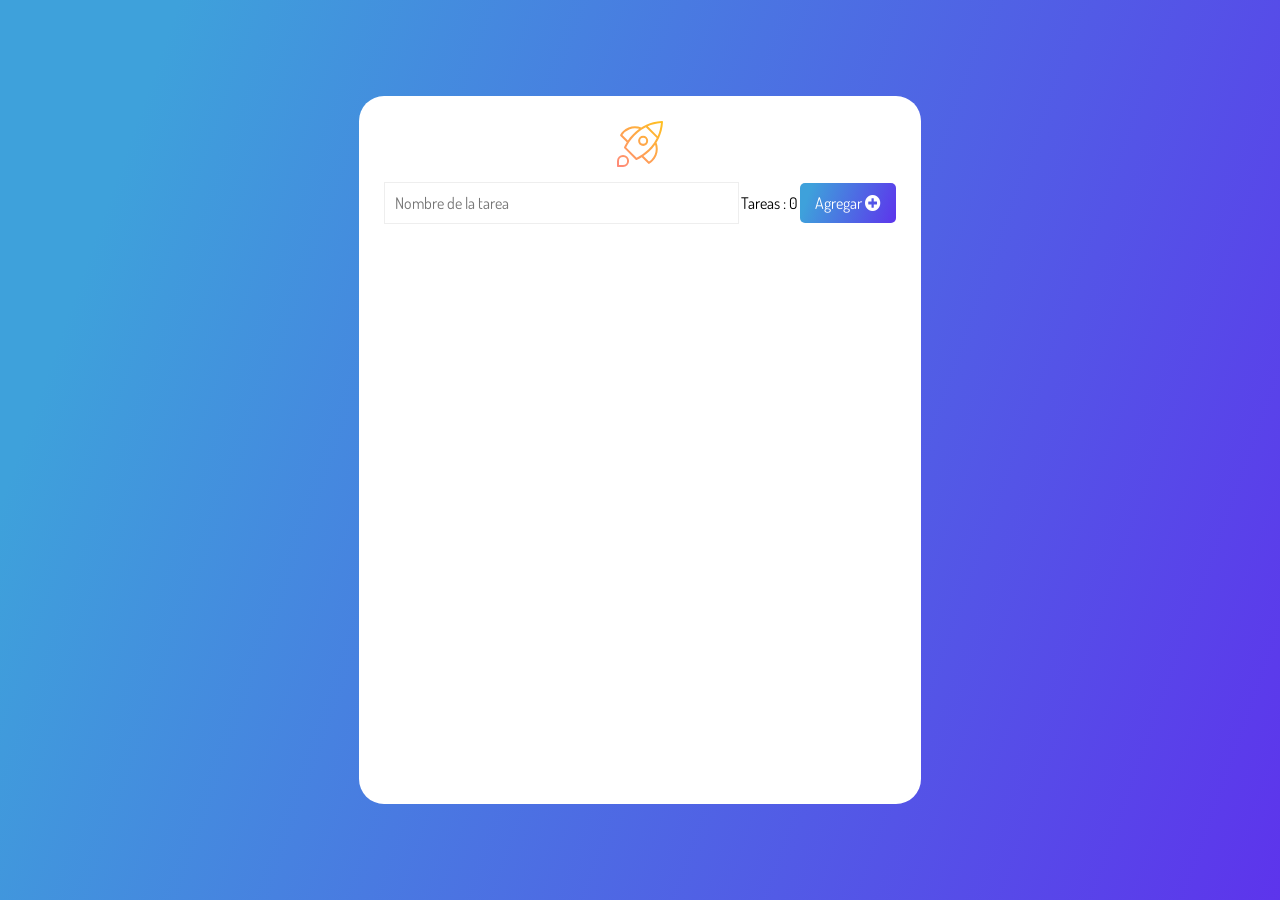
<file: dom/index.html>
<!DOCTYPE html>
<html lang="en">

<head>
    <meta charset="UTF-8" />
    <meta http-equiv="X-UA-Compatible" content="IE=edge" />
    <meta name="viewport" content="width=device-width, initial-scale=1.0" />
    <title>USO DE DOM - APLICADO -</title>
    <link rel="icon" type="image/png" href="./assets/rocket.svg" />
    <link rel="preconnect" href="https://fonts.gstatic.com" />
    <link href="https://fonts.googleapis.com/css2?family=Dosis&family=Open+Sans&family=Parisienne&display=swap" rel="stylesheet" />
    <link href="https://cdnjs.cloudflare.com/ajax/libs/font-awesome/5.15.3/css/all.min.css" rel="stylesheet" />
    <link rel="stylesheet" href="styles.css" />
</head>

<body>
    <main>
        <div class="mainCard">
            <div class="title"><img src="./assets/rocket.svg" /></div>
            <div>
                <form action="">
                    <input type="text" name="task" placeholder="Nombre de la tarea" class="inputForm" autocomplete="off" data-form-input />
                    <div class="taskCounter">
                        Tareas : <span id="pendingTasksCount">0</span>
                    </div>
                    <button type="submit" class="btnCreate" data-form-btn>
              Agregar <i class="fas fa-plus-circle"></i>
            </button>
                </form>
            </div>
            <ul class="cardsList" data-list>

            </ul>
        </div>

    </main>
    <script type="module" src="script.js">


    </script>
</body>

</html>
</file>
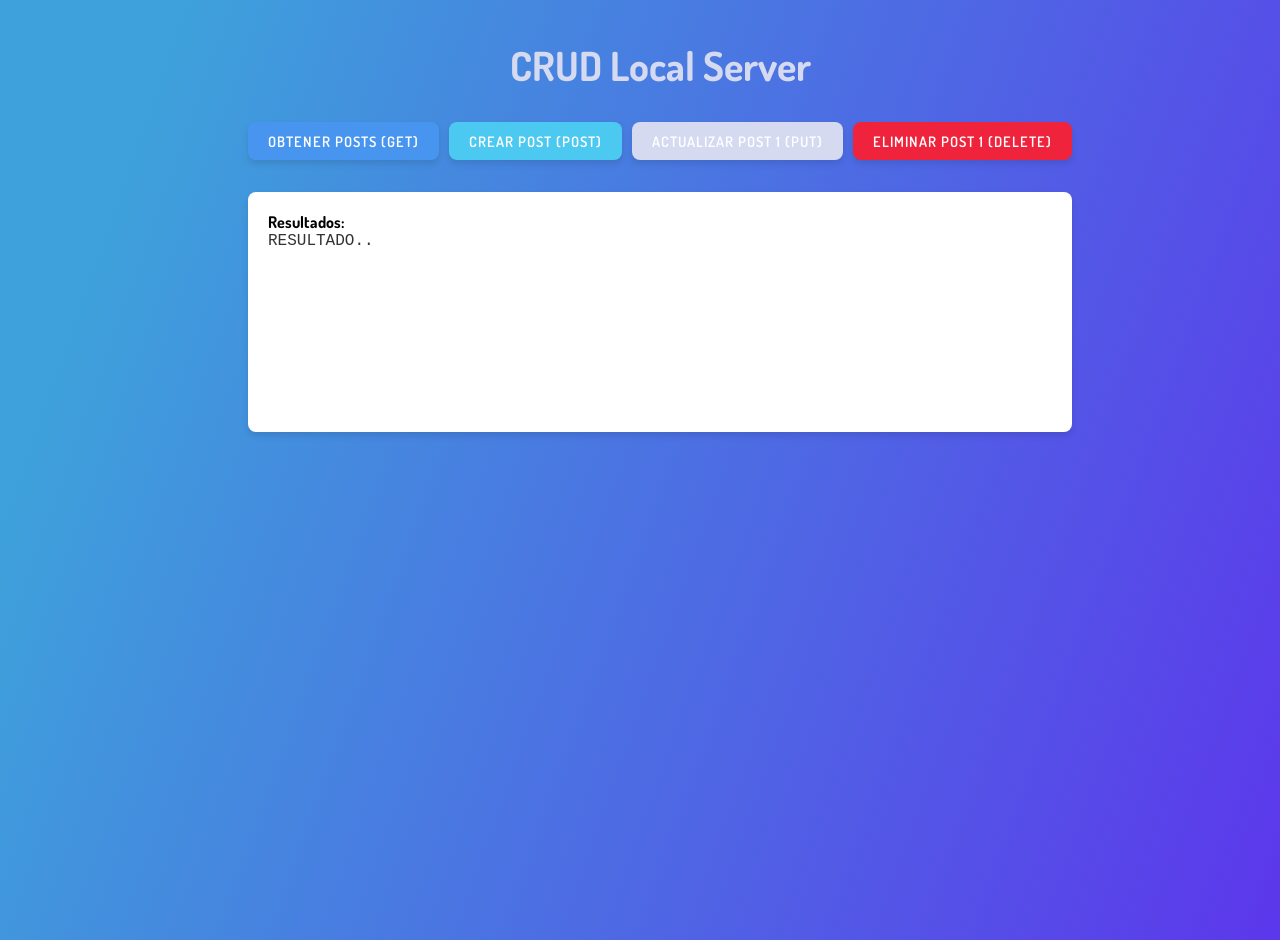
<file: ejemplo_http/index.html>
<!DOCTYPE html>
<html lang="es">
<head>
    <meta charset="UTF-8">
    <meta name="viewport" content="width=device-width, initial-scale=1.0">
    <title>CRUD Local Server</title>
    <link rel="preconnect" href="https://fonts.gstatic.com" />
    <link href="https://fonts.googleapis.com/css2?family=Dosis&family=Open+Sans&family=Parisienne&display=swap" rel="stylesheet"
    />
    <link href="https://cdnjs.cloudflare.com/ajax/libs/font-awesome/5.15.3/css/all.min.css" rel="stylesheet"
    />
    <link rel="stylesheet" href="css/styles.css">
</head>
<body>
    <main>
    <div class="container">
        <header>
            <h1>CRUD Local Server</h1>
        </header>

        <div class="controls">
            <button class="btn btn-get" onclick="getData()">Obtener Posts (GET)</button>
            <button class="btn btn-post" onclick="postData()">Crear Post (POST)</button>
            <button class="btn btn-put" onclick="putData()">Actualizar Post 1 (PUT)</button>
            <button class="btn btn-delete" onclick="deleteData()">Eliminar Post 1 (DELETE)</button>
        </div>

        <div class="results">
            <h3>Resultados:</h3>
            <div id="status"></div>
            <pre id="result">RESULTADO..</pre>
        </div>
    </div>

    <script src="js/get.js"></script>
    <script src="js/post.js"></script>
    <script src="js/put.js"></script>
    <script src="js/delete.js"></script>
    
    <script>
        function showResult(data, isError = false) {
            const statusEl = document.getElementById('status');
            const resultEl = document.getElementById('result');
            
            if (isError) {
                statusEl.innerHTML = '<div class="status status-error">Error en la operación</div>';
                resultEl.textContent = typeof data === 'string' ? data : JSON.stringify(data, null, 2);
            } else {
                statusEl.innerHTML = '<div class="status status-success">Operación exitosa</div>';
                resultEl.textContent = JSON.stringify(data, null, 2);
            }
        }
    </script>
    </main>
</body>
</html>
</file>
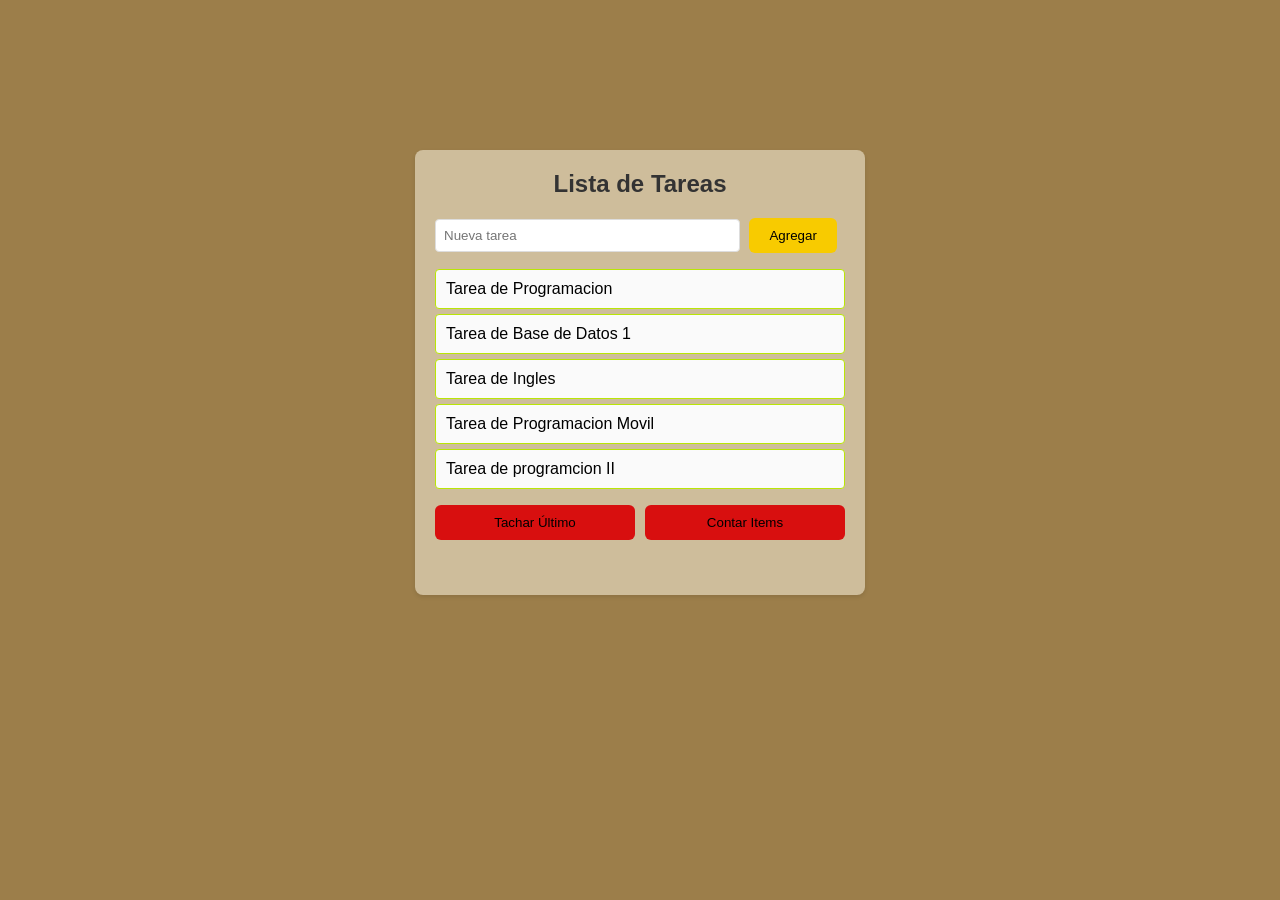
<file: Evaluacion DOM/index.html>
<!DOCTYPE html>
<html lang="es">
<head>
    <meta charset="UTF-8">
    <title>Evaluación DOM</title>
    <link rel="stylesheet" href="style.css">
</head>
<body>
    <div id="container">
        <h2>Lista de Tareas</h2>
        <input type="text" id="newItem" placeholder="Nueva tarea">
        <button id="addBtn">Agregar</button>        
        <ul id="taskList">
            <li class="item task">Tarea de Programacion </li>
            <li class="item task">Tarea de Base de Datos 1</li>
            <li class="item task">Tarea de Ingles </li>
            <li class="item task">Tarea de Programacion Movil </li>
            <li class="item task">Tarea de programcion II</li>
            
        </ul>
        
        <div id="controls"> 
            <button id="toggleBtn">Tachar Último</button>
            <button id="countBtn">Contar Items</button>
        </div>
        <div id="output"></div>
    </div>
    
    <script src="script.js"></script>
</body>
</html>
</file>
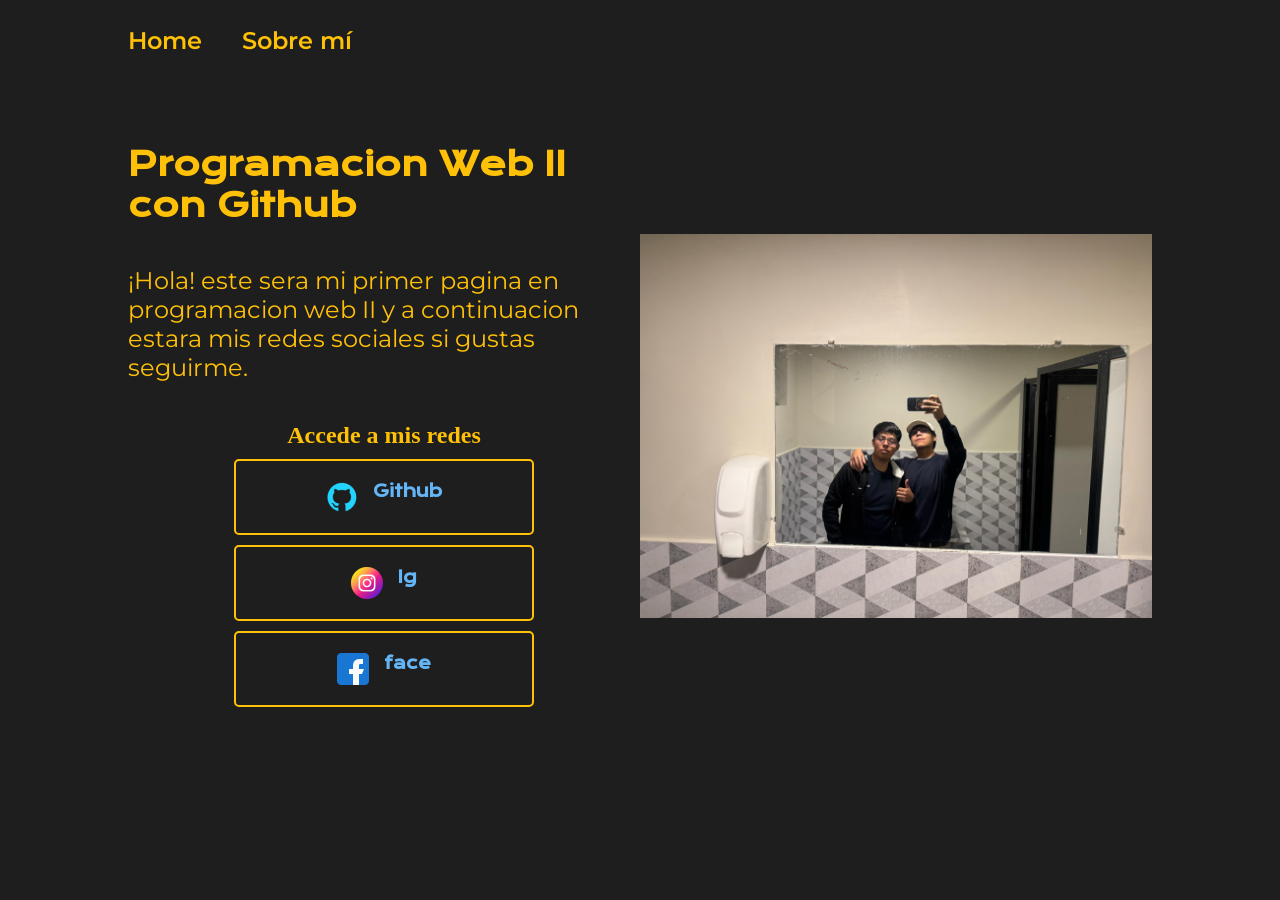
<file: practica1/index.html>
<!DOCTYPE html>
<html lang="es-mx">

<head>
    <meta charset="UTF-8">
    <meta http-equiv="X-UA-Compatible" content="IE=edge">
    <meta name="viewport" content="width=device-width, initial-scale=1.0">
    <title>Portafolio personal</title>
    <link rel="stylesheet" href="styles/styles.css">

</head>

<body>
    <header class="header">
        <nav class="header__menu">
            <a class="header__menu__link" href="index.html">Home</a>
            <a class="header__menu__link" href="about.html">Sobre mí</a>
        </nav>
    </header>
    <main class="presentacion">
        <section class="presentacion__contenido">
            <h1 class="presentacion__contenido__titulo">
                Programacion Web II
                <strong class="titulo-destaque">con Github
                </strong></h1>
            <p class="presentacion__contenido__texto">¡Hola! este sera mi primer pagina en programacion web II y a continuacion estara mis redes sociales si gustas seguirme.</p>
            <div class="presentacion__enlaces">
                <h2 class="presentacion__enlaces__subtitulo">Accede a mis redes</h2>
                <a class="presentacion__enlaces__link" href="https://github.com/mystery1235/WEB_2.git">
                    <img src="assets/github.png"> Github
                </a>
                <a class="presentacion__enlaces__link" href="https://www.instagram.com/jhoel_almaraz?igsh=M2xpanRnYW0zcHdu">
                    <img src="instagram.png"> Ig
                </a>
                <a class="presentacion__enlaces__link" href="https://www.facebook.com/share/19zKomUVsp/?mibextid=wwXIfr">
                    <img src="facebook.png"> face
                </a>

            </div>

        </section>
        <img class="presentacion__imagen" src="imagen1.jpeg" alt="Foto">
    </main>



</body>

</html>
</file>
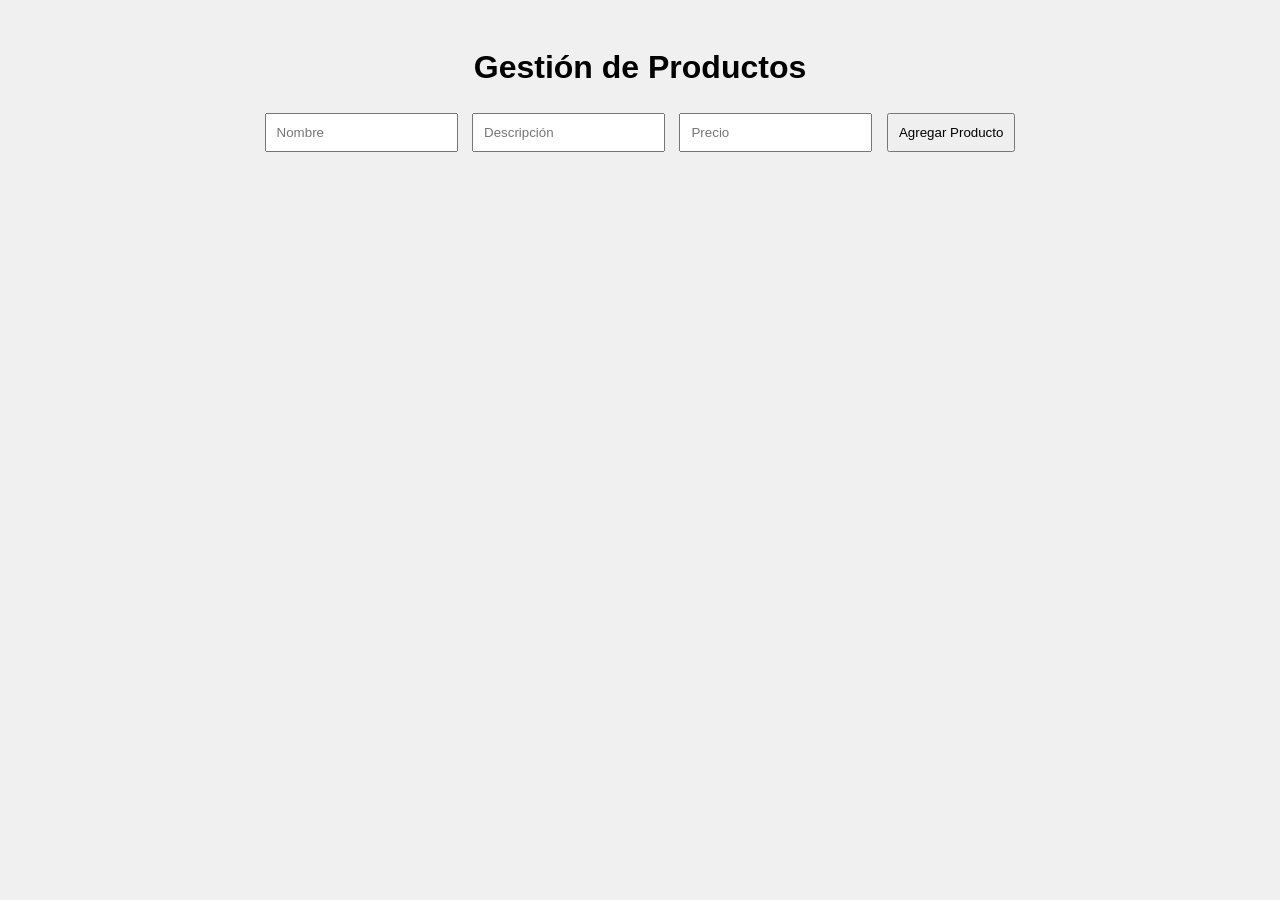
<file: practicacrud/index.html>
<!DOCTYPE html>
<html lang="es">
<head>
  <meta charset="UTF-8">
  <meta name="viewport" content="width=device-width, initial-scale=1">
  <title>CRUD Productos</title>
  <link rel="stylesheet" href="css/style.css">
</head>
<body>
  <h1>Gestión de Productos</h1>

  <form data-form>
    <input type="text" placeholder="Nombre" data-nombre required>
    <input type="text" placeholder="Descripción" data-descripcion required>
    <input type="number" placeholder="Precio" data-precio step="0.01" required>
    <button type="submit">Agregar Producto</button>
  </form>

  <section data-productos></section>

  <script type="module" src="controllers/main-controller.js"></script>
</body>
</html>
</file>
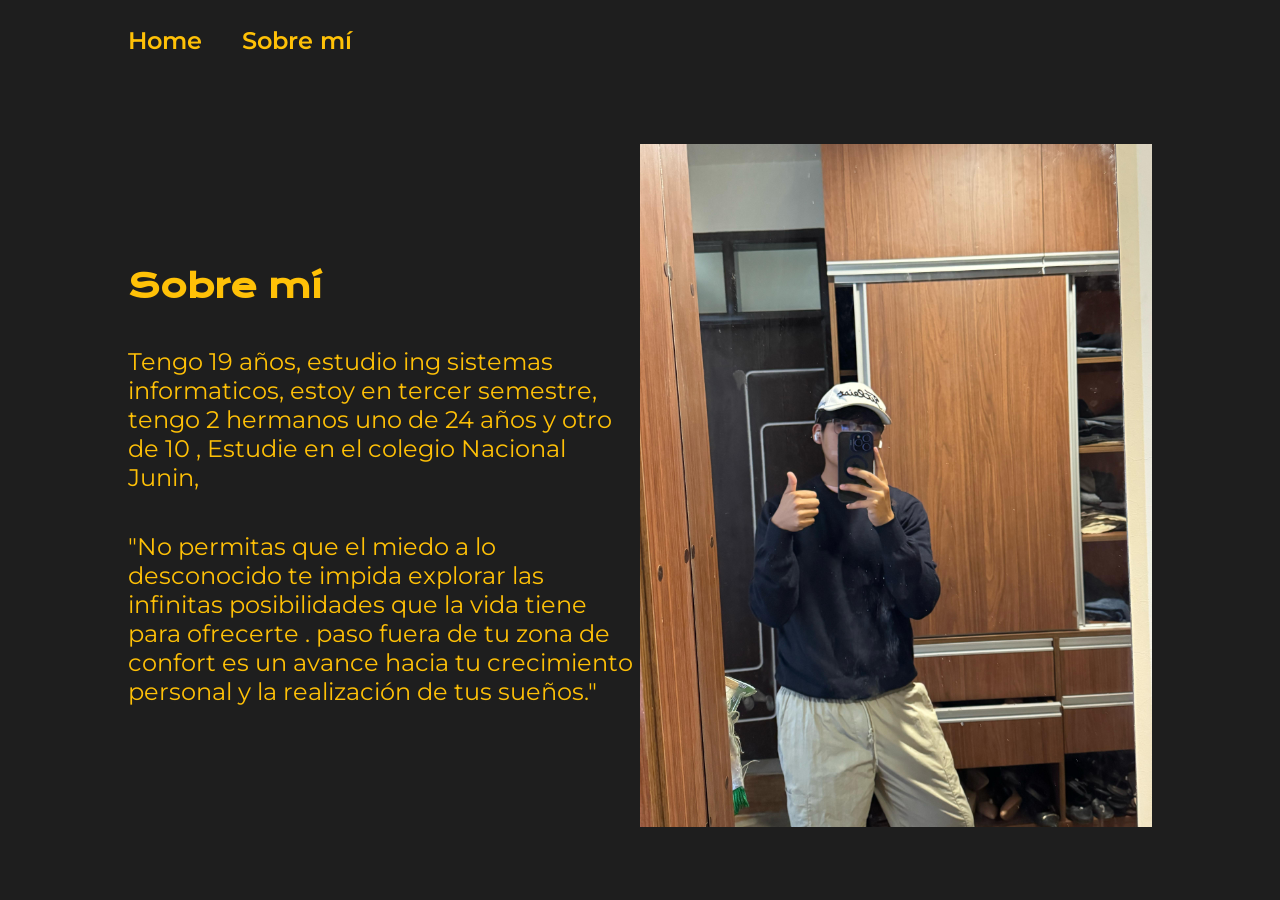
<file: practica1/about.html>
<!DOCTYPE html>
<html lang="es-mx">

<head>
    <meta charset="UTF-8">
    <meta name="viewport" content="width=device-width, initial-scale=1.0">
    <title>Portafolio individual</title>
    <link rel="stylesheet" href="styles/styles.css">

</head>

<body>
    <header class="header">
        <nav class="header__menu">
            <a class="header__menu__link" href="index.html">Home</a>
            <a class="header__menu__link" href="about.html">Sobre mí</a>
        </nav>
    </header>
    <main class="presentacion">
        <section class="presentacion__contenido">
            <h1 class="presentacion__contenido__titulo">Sobre mí</h1>
            <p class="presentacion__contenido__texto">Tengo 19 años, estudio ing sistemas informaticos, estoy en tercer semestre, tengo 2 hermanos uno de 24 años y otro de 10 , Estudie en el colegio Nacional Junin,

            </p>
            <p class="presentacion__contenido__texto">
                "No permitas que el miedo a lo desconocido te impida explorar las infinitas posibilidades que la vida tiene para ofrecerte . paso fuera de tu zona de confort es un avance hacia tu crecimiento personal y la realización de tus sueños."
            </p>

        </section>
        <img class="presentacion__imagen" src="imagen2.jpeg" alt="Foto">
    </main>



</body>

</html>
</file>
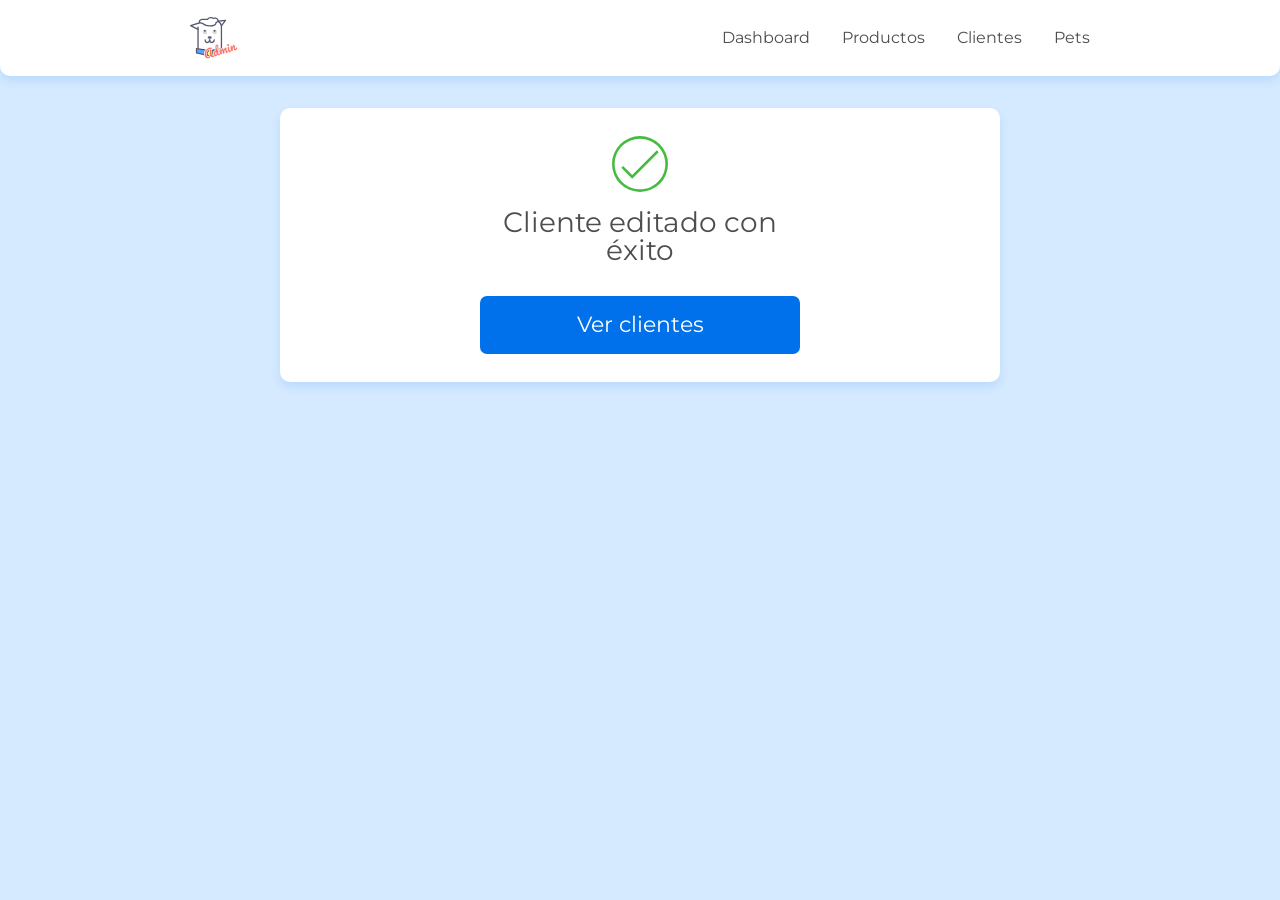
<file: Async-promesas-js/screens/edicion_concluida.html>
<!DOCTYPE html>
<html lang="es">
  <head>
    <meta charset="UTF-8" />
    <meta name="viewport" content="width=device-width, initial-scale=1.0" />
    <title>Doguito Petshop | Registro concluido</title>
    <link rel="icon" href="../assets/img/doguitoadm.svg" type="image/x-icon" />
    <link
      href="https://fonts.googleapis.com/css2?family=Montserrat:wght@300;400&display=swap"
      rel="stylesheet"
    />
    <link
      href="https://fonts.googleapis.com/css2?family=Pacifico&display=swap"
      rel="stylesheet"
    />
    <link rel="stylesheet" href="../assets/css/base/base.css" />
    <link rel="stylesheet" href="../assets/css/componentes/header.css" />
    <link rel="stylesheet" href="../assets/css/edicion_concluida.css" />
    <link rel="stylesheet" href="../assets/css/componentes/card.css" />
    <link rel="stylesheet" href="../assets/css/componentes/inputs.css" />
    <link rel="stylesheet" href="../assets/css/componentes/button.css" />
  </head>
  <body>
    <header class="header container">
      <img
        src="../assets/img/doguitoadm.svg"
        alt="Logotipo Doguito"
        class="header__logo"
      />
      <nav>
        <ul class="header__list-nav">
          <li class="header__link"><a href="#">Dashboard</a></li>
          <li class="header__link"><a href="#">Productos</a></li>
          <li class="header__link">
            <a href="./lista_cliente.html">Clientes</a>
          </li>
          <li class="header__link"><a href="#">Pets</a></li>
        </ul>
      </nav>
    </header>
    <main class="container flex flex--column flex--center">
      <section class="register-card card">
        <span class="register-card__icon-complete"></span>
        <h1 class="register-card__title card__title">
          Cliente editado con éxito
        </h1>
        <a href="./lista_cliente.html" class="button">Ver clientes</a>
      </section>
    </main>
  </body>
</html>
</file>
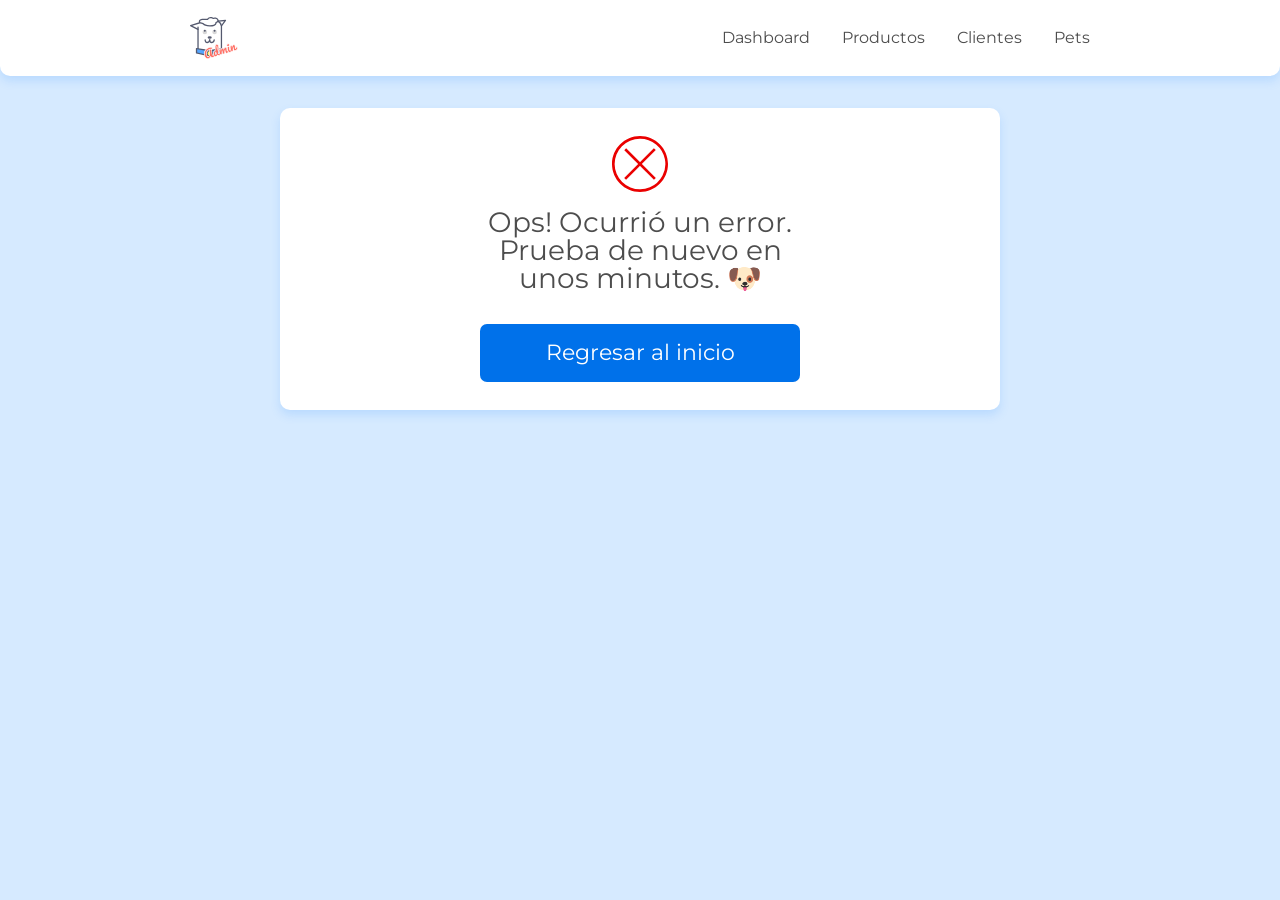
<file: Async-promesas-js/screens/editar_cliente.html>
<!DOCTYPE html>
<html lang="es">
  <head>
    <meta charset="UTF-8" />
    <meta name="viewport" content="width=device-width, initial-scale=1.0" />
    <title>Doguito Petshop | Actualizar cliente</title>
    <link rel="icon" href="../assets/img/doguitoadm.svg" type="image/x-icon" />
    <link
      href="https://fonts.googleapis.com/css2?family=Montserrat:wght@300;400&display=swap"
      rel="stylesheet"
    />
    <link
      href="https://fonts.googleapis.com/css2?family=Pacifico&display=swap"
      rel="stylesheet"
    />
    <link rel="stylesheet" href="../assets/css/base/base.css" />
    <link rel="stylesheet" href="../assets/css/componentes/header.css" />
    <link rel="stylesheet" href="../assets/css/componentes/card.css" />
    <link rel="stylesheet" href="../assets/css/register_client.css" />
    <link rel="stylesheet" href="../assets/css/componentes/inputs.css" />
    <link rel="stylesheet" href="../assets/css/componentes/button.css" />
  </head>
  <body>
    <header class="header container">
      <img
        src="../assets/img/doguitoadm.svg"
        alt="Logo Doguito"
        class="header__logo"
      />
      <nav>
        <ul class="header__list-nav">
          <li class="header__link"><a href="#">Dashboard</a></li>
          <li class="header__link"><a href="#">Productos</a></li>
          <li class="header__link">
            <a href="lista_cliente.html">Clientes </a>
          </li>
          <li class="header__link"><a href="#">Pets</a></li>
        </ul>
      </nav>
    </header>
    <main class="container flex flex--center flex--column">
      <section class="card cadastro">
        <h1 class="card__title">Editar</h1>
        <form action="#" class="flex flex--column" data-form>
          <div class="input-container">
            <input
              name="nombre"
              id="nombre"
              class="input"
              type="text"
              placeholder="nombre"
              required
              data-nombre
            />
            <label class="input-label" for="nombre">Nombre</label>
            <span class="input-menssage-error">Este campo es requerido</span>
          </div>
          <div class="input-container">
            <input
              name="email"
              id="email"
              class="input"
              type="text"
              placeholder="email"
              required
              data-email
            />
            <label class="input-label" for="email">Email</label>
            <span class="input-menssage-error">Este campo es requerido</span>
          </div>
          <button type="submit" class="button">Editar cliente</button>
        </form>
      </section>
    </main>
    <script type="module" src="../controllers/actualizar_controller.js"></script>
  </body>
</html>
</file>
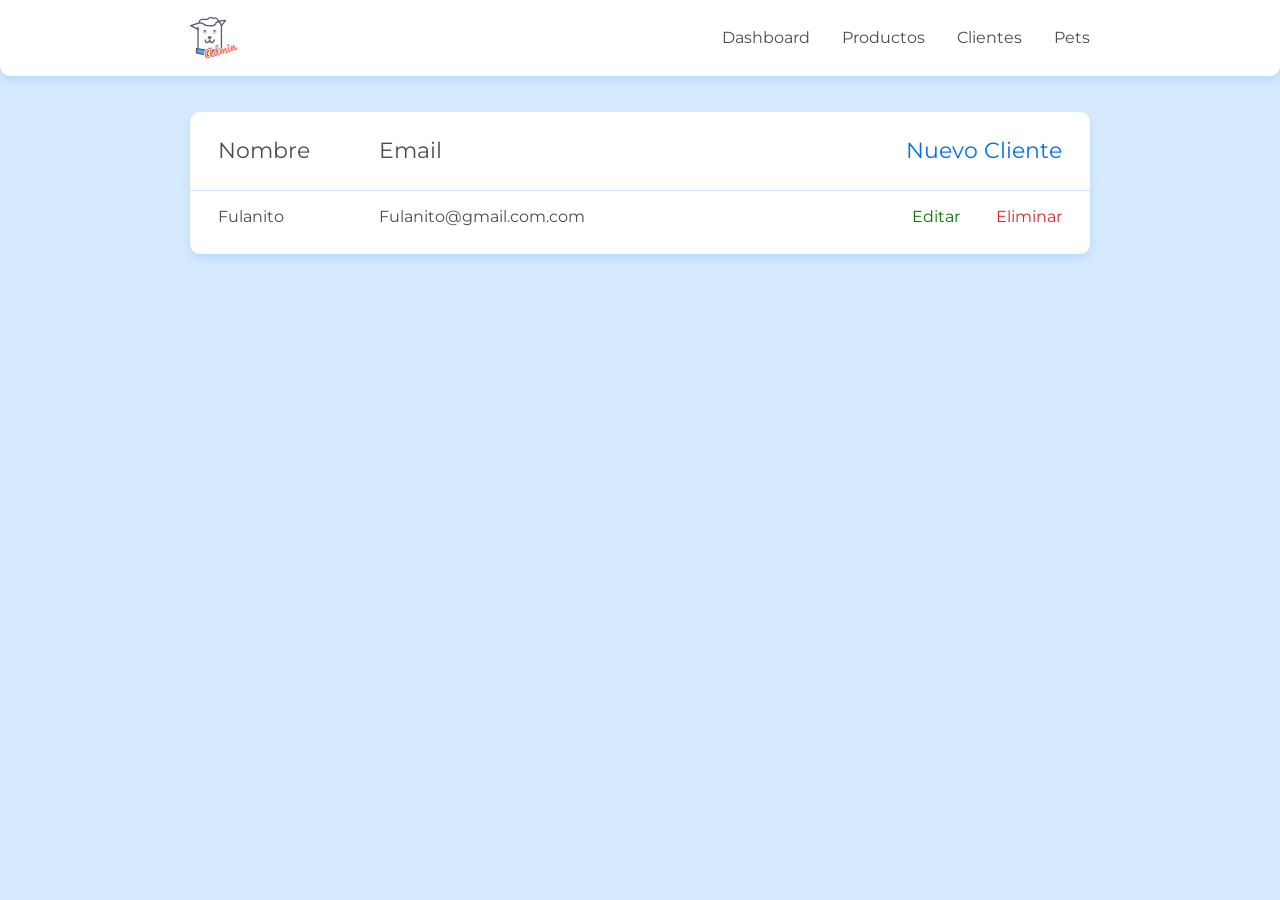
<file: Async-promesas-js/screens/lista_cliente.html>
<!DOCTYPE html>
<html lang="es">
  <head>
    <meta charset="UTF-8" />
    <meta name="viewport" content="width=device-width, initial-scale=1.0" />
    <title>Doguito Petshop | Clientes</title>
    <link rel="icon" href="../assets/img/doguitoadm.svg" type="image/x-icon" />
    <link
      href="https://fonts.googleapis.com/css2?family=Montserrat:wght@300;400&display=swap"
      rel="stylesheet"
    />
    <link
      href="https://fonts.googleapis.com/css2?family=Pacifico&display=swap"
      rel="stylesheet"
    />
    <link rel="stylesheet" href="../assets/css/base/base.css" />
    <link rel="stylesheet" href="../assets/css/componentes/header.css" />
    <link rel="stylesheet" href="../assets/css/lista_cliente.css" />
    <link rel="stylesheet" href="../assets/css/componentes/table.css" />
    <link rel="stylesheet" href="../assets/css/componentes/button.css" />
    <link rel="stylesheet" href="../assets/css/componentes/modal.css" />
  </head>
  <body>
    <header class="header container">
      <img
        src="../assets/img/doguitoadm.svg"
        alt="Logotipo Doguito"
        class="header__logo"
      />
      <nav>
        <ul class="header__list-nav">
          <li class="header__link"><a href="#">Dashboard</a></li>
          <li class="header__link"><a href="#">Productos</a></li>
          <li class="header__link"><a href="#">Clientes</a></li>
          <li class="header__link"><a href="#">Pets</a></li>
        </ul>
      </nav>
    </header>

    <main class="clientes-container">
      <table class="table">
        <thead>
          <tr>
            <th class="table__column--p">Nombre</th>
            <th class="table__column--g">Email</th>
            <th class="table__column--m table__align--right">
              <a
                href="./registrar_cliente.html"
                class="simple-button simple-button--add"
                >Nuevo Cliente</a
              >
            </th>
          </tr>
        </thead>
        <tbody data-table>
          <tr>
            <td class="td" data-td>Fulanito</td>
            <td>Fulanito@gmail.com.com</td>
            <td>
              <ul class="table__button-control">
                <li>
                  <a
                    href="../screens/editar_cliente.html"
                    class="simple-button simple-button--edit"
                    >Editar</a
                  >
                </li>
                <li>
                  <button
                    class="simple-button simple-button--delete"
                    type="button"
                  >
                    Eliminar
                  </button>
                </li>
              </ul>
            </td>
          </tr>
        </tbody>
      </table>
      <div class="modal-container modal--close">
        <article class="modal">
          <h2 class="modal__title">Eliminar</h2>
          <button class="modal__close">X</button>
          <p class="modal__text">¿Deseas continuar?</p>
          <div class="modal__button-container">
            <button class="modal__button modal__button--confirm">
              Eliminar
            </button>
            <button class="modal__button">No eliminar</button>
          </div>
        </article>
      </div>
    </main>
  </body>
</html>
</file>
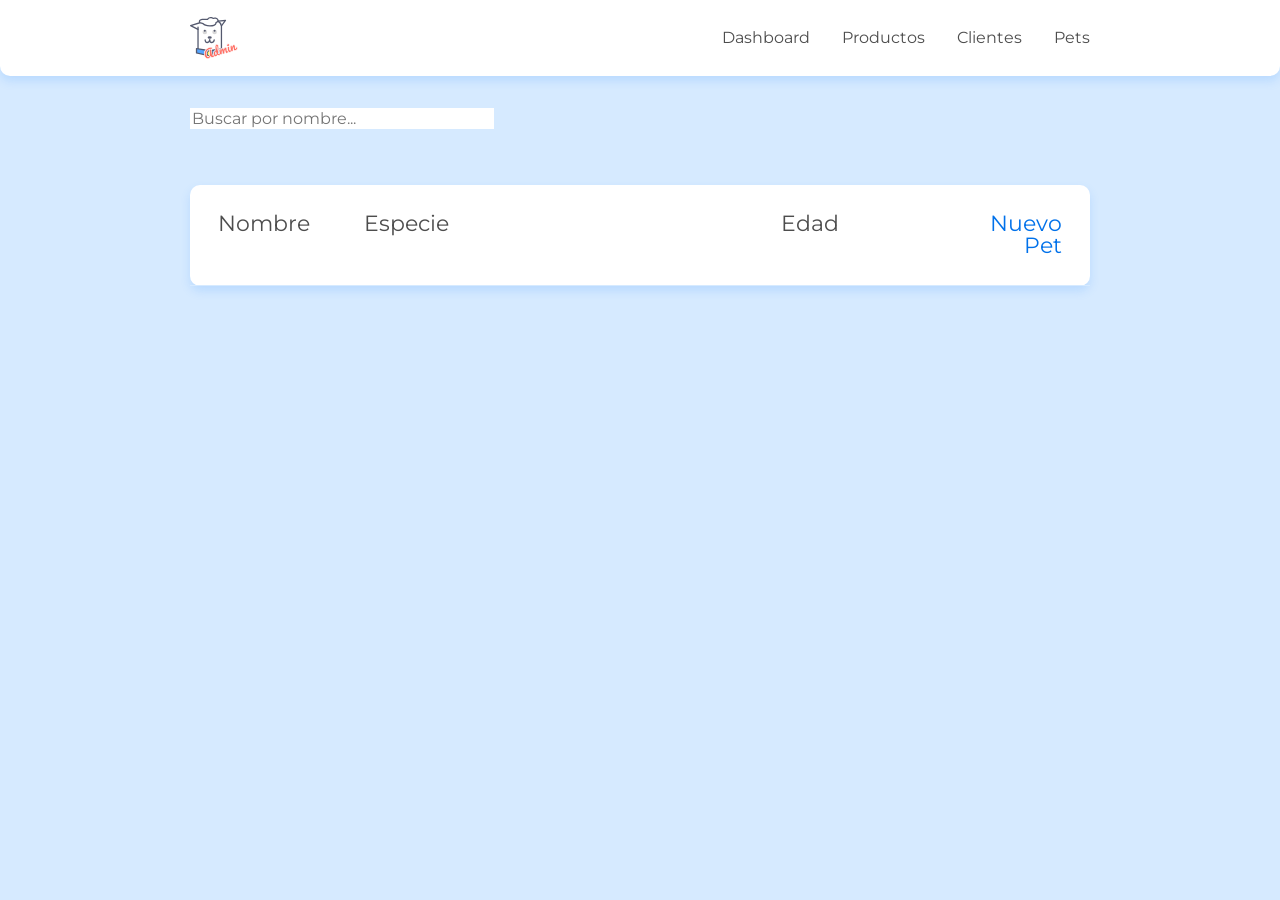
<file: Async-promesas-js/screens/lista_pet.html>
<!DOCTYPE html>
<html lang="es">
  <head>
    <meta charset="UTF-8" />
    <meta name="viewport" content="width=device-width, initial-scale=1.0" />
    <title>Doguito Petshop | Pets</title>
    <link rel="icon" href="../assets/img/doguitoadm.svg" type="image/x-icon" />
    <link href="https://fonts.googleapis.com/css2?family=Montserrat:wght@300;400&display=swap" rel="stylesheet" />
    <link href="https://fonts.googleapis.com/css2?family=Pacifico&display=swap" rel="stylesheet" />
    <link rel="stylesheet" href="../assets/css/base/base.css" />
    <link rel="stylesheet" href="../assets/css/componentes/header.css" />
    <link rel="stylesheet" href="../assets/css/lista_cliente.css" />
    <link rel="stylesheet" href="../assets/css/componentes/table.css" />
    <link rel="stylesheet" href="../assets/css/componentes/button.css" />
    <link rel="stylesheet" href="../assets/css/componentes/modal.css" />
  </head>
  <body>
    <header class="header container">
      <img src="../assets/img/doguitoadm.svg" alt="Logotipo Doguito" class="header__logo" />
      <nav>
        <ul class="header__list-nav">
          <li class="header__link"><a href="#">Dashboard</a></li>
          <li class="header__link"><a href="lista_producto.html">Productos</a></li>
          <li class="header__link"><a href="lista_cliente.html">Clientes</a></li>
          <li class="header__link"><a href="lista_pet.html">Pets</a></li>
        </ul>
      </nav>
    </header>

    <main class="clientes-container">
      <table class="table">
        <thead>
          <tr>
            <th class="table__column--p">Nombre</th>
            <th class="table__column--g">Especie</th>
            <th class="table__column--m">Edad</th>
            <input type="text" id="buscador" placeholder="Buscar por nombre..." class="input" style="margin-bottom: 20px; width: 300px;">
            <th class="table__column--m table__align--right">
              <a href="./registrar_pet.html" class="simple-button simple-button--add">Nuevo Pet</a>
            </th>
          </tr>
        </thead>
        <tbody data-tabla-pets>
          
        </tbody>
      </table>
    </main>

    <script type="module" src="../controllers/lista_pet_controller.js"></script>
  </body>
</html>
</file>
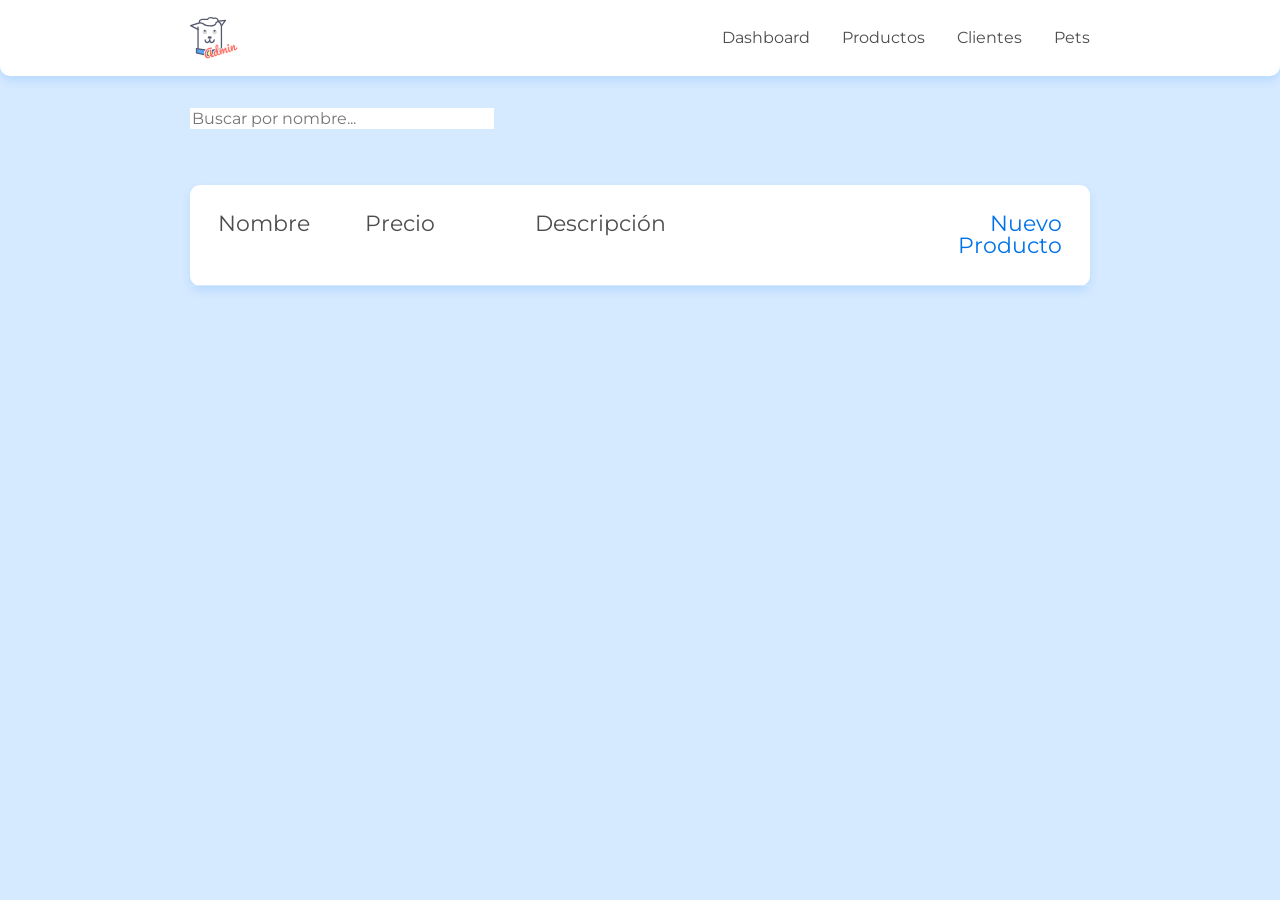
<file: Async-promesas-js/screens/lista_producto.html>
<!DOCTYPE html>
<html lang="es">
  <head>
    <meta charset="UTF-8" />
    <meta name="viewport" content="width=device-width, initial-scale=1.0" />
    <title>Doguito Petshop | Productos</title>
    <link rel="icon" href="../assets/img/doguitoadm.svg" type="image/x-icon" />
    <link href="https://fonts.googleapis.com/css2?family=Montserrat:wght@300;400&display=swap" rel="stylesheet" />
    <link href="https://fonts.googleapis.com/css2?family=Pacifico&display=swap" rel="stylesheet" />
    <link rel="stylesheet" href="../assets/css/base/base.css" />
    <link rel="stylesheet" href="../assets/css/componentes/header.css" />
    <link rel="stylesheet" href="../assets/css/lista_cliente.css" />
    <link rel="stylesheet" href="../assets/css/componentes/table.css" />
    <link rel="stylesheet" href="../assets/css/componentes/button.css" />
    <link rel="stylesheet" href="../assets/css/componentes/modal.css" />
  </head>
  <body>
    <header class="header container">
      <img src="../assets/img/doguitoadm.svg" alt="Logotipo Doguito" class="header__logo" />
      <nav>
        <ul class="header__list-nav">
          <li class="header__link"><a href="#">Dashboard</a></li>
          <li class="header__link"><a href="lista_producto.html">Productos</a></li>
          <li class="header__link"><a href="lista_cliente.html">Clientes</a></li>
          <li class="header__link"><a href="lista_pet.html">Pets</a></li>
        </ul>
      </nav>
    </header>

    <main class="clientes-container">
      <table class="table">
        <thead>
          <tr>
            <th class="table__column--p">Nombre</th>
            <th class="table__column--p">Precio</th>
            <th class="table__column--g">Descripción</th>
            <input type="text" id="buscador" placeholder="Buscar por nombre..." class="input" style="margin-bottom: 20px; width: 300px;">
            <th class="table__column--m table__align--right">
              <a href="./registrar_producto.html" class="simple-button simple-button--add">Nuevo Producto</a>
            </th>
          </tr>
        </thead>
        <tbody data-tabla-productos>
        </tbody>
      </table>
    </main>

    <script type="module" src="../controllers/lista_producto_controller.js"></script>
  </body>
</html>
</file>
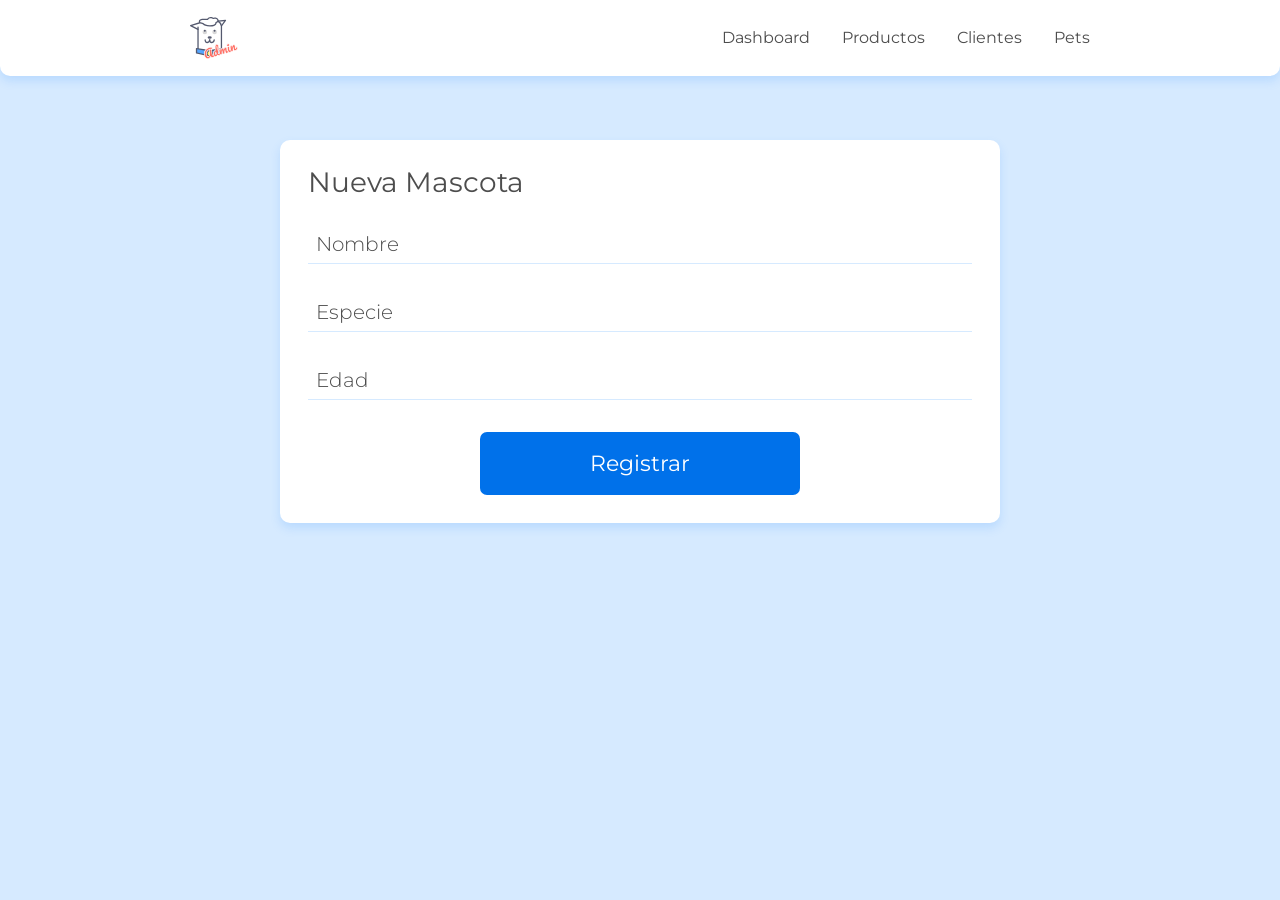
<file: Async-promesas-js/screens/registrar_pet.html>
<!DOCTYPE html>
<html lang="es">
<head>
  <meta charset="UTF-8" />
  <meta name="viewport" content="width=device-width, initial-scale=1.0" />
  <title>Doguito Petshop | Registrar Mascota</title>
  <link rel="icon" href="../assets/img/doguitoadm.svg" type="image/x-icon" />
  <link href="https://fonts.googleapis.com/css2?family=Montserrat:wght@300;400&display=swap" rel="stylesheet" />
  <link href="https://fonts.googleapis.com/css2?family=Pacifico&display=swap" rel="stylesheet" />
  <link rel="stylesheet" href="../assets/css/base/base.css" />
  <link rel="stylesheet" href="../assets/css/componentes/header.css" />
  <link rel="stylesheet" href="../assets/css/componentes/card.css" />
  <link rel="stylesheet" href="../assets/css/register_client.css" />
  <link rel="stylesheet" href="../assets/css/componentes/inputs.css" />
  <link rel="stylesheet" href="../assets/css/componentes/button.css" />
</head>
<body>
  <header class="header container">
    <img src="../assets/img/doguitoadm.svg" alt="Logo Doguito" class="header__logo" />
    <nav>
      <ul class="header__list-nav">
        <li class="header__link"><a href="#">Dashboard</a></li>
        <li class="header__link"><a href="lista_producto.html">Productos</a></li>
        <li class="header__link"><a href="lista_cliente.html">Clientes</a></li>
        <li class="header__link"><a href="lista_pet.html">Pets</a></li>
      </ul>
    </nav>
  </header>

  <main class="container flex flex--center flex--column">
    <section class="card cadastro">
      <h1 class="card__title">Nueva Mascota</h1>
      <form class="flex flex--column" data-formulario>
        <div class="input-container">
          <input type="text" class="input" placeholder="Nombre" required data-nombre />
          <label class="input-label">Nombre</label>
        </div>
        <div class="input-container">
          <input type="text" class="input" placeholder="Especie" required data-especie />
          <label class="input-label">Especie</label>
        </div>
        <div class="input-container">
          <input type="number" class="input" placeholder="Edad" required data-edad />
          <label class="input-label">Edad</label>
        </div>
        <button type="submit" class="button">Registrar</button>
      </form>
    </section>
  </main>

  <script type="module" src="../controllers/pet_form_controller.js"></script>
</body>
</html>
</file>
<file: dom/styles.css>
* {
  margin: 0;
  padding: 0;
  font-family: 'Dosis', sans-serif;
  font-size: 16px;
}

main {
  background-image: linear-gradient(
    109.6deg,
    rgba(62, 161, 219, 1) 11.2%,
    rgba(93, 52, 236, 1) 100.2%
  );
  width: 100vw;
  height: 100vh;
  display: flex;
  align-items: center;
  justify-content: center;
}

form {
  width: 100%;
  justify-content: space-between;
  align-items: center;
  display: flex;
  margin-bottom: 15px;
}

.mainCard {
  width: 40vw;
  border-radius: 25px;
  background-color: #fff;
  padding: 25px;
}

.title {
  font-family: 'Dosis', sans-serif;
  display: flex;
  justify-content: center;
  align-content: center;
  margin-bottom: 15px;
}

.inputForm {
  border: none;
  padding: 10px;
  border: 1px solid #eee;
  outline: none;
  width: 65%;
}

.inputForm::placeholder {
  padding: 0px;
}

.btnCreate {
  padding: 10px 15px;
  background-image: linear-gradient(
    109.6deg,
    rgba(62, 161, 219, 1) 11.2%,
    rgba(93, 52, 236, 1) 100.2%
  );
  border: none;
  color: #fff;
  border-radius: 5px;
  cursor: pointer;
}

.cardsList {
  width: 100%;
  display: flex;
  flex-direction: column;
  align-items: center;
  justify-content: flex-start;
  overflow-y: scroll;
  max-height: 60vh;
  height: 60vh;
}

.card {
  width: 90%;
  padding: 15px;
  box-shadow: 2px 4px 4px 4px rgba(71, 71, 71, 0.16);
  display: flex;
  flex-direction: row;
  justify-content: space-between;
  align-content: center;
  margin: 5px 0px;
  position: relative;
}

.task {
  padding: 10px;
}

.icon {
  cursor: pointer;
}

.icon:hover {
  color: rgba(62, 161, 219, 1);
}

.completeIcon {
  color: rgba(62, 161, 219, 1);
}

.trashIcon:hover {
  color: #f00;
}

.deleteConfirmationPop {
  position: relative;
  background-color: rgba(255, 255, 255);
  z-index: 99;
  width: 100%;
  top: -100px;
  left: 0;
}
.deleteSpace {
  position: relative;
  width: 30%;
}

.noTasks {
  font-size: 48px;
}
</file>
<file: ejemplo_http/css/styles.css>
:root {
    --primary: #d5daf1;
    --secondary: #3f37c9;
    --accent: #4895ef;
    --dark: #1b263b;
    --light: #f8f9fa;
    --success: #4cc9f0;
    --warning: #f72585;
    --danger: #ef233c;
    --border-radius: 8px;
    --box-shadow: 0 4px 6px rgba(0, 0, 0, 0.1);
}
* {
    margin: 0;
    padding: 0;
    font-family: 'Dosis', sans-serif;
    font-size: 16px;
}
    main {
    background-image: linear-gradient(
        109.6deg,
        rgba(62, 161, 219, 1) 11.2%,
        rgba(93, 52, 236, 1) 100.2%
    );
    width: 100vw;
    min-height: 100vh;
    display: flex;
    flex-direction: column;
    align-items: center;
    justify-content: flex-start;
    padding: 20px;
  } 
  .container {
    max-width: 1000px;
    margin: 0 auto;
    padding: 20px;
  }
  
  header {
    text-align: center;
    margin-bottom: 2rem;
  }
  
  h1 {
    color: var(--primary);
    margin-bottom: 0.5rem;
    font-size: 2.5rem;
  }
  
  .controls {
    display: flex;
    gap: 10px;
    flex-wrap: wrap;
    justify-content: center;
    margin-bottom: 2rem;
  }
  
  .btn {
    padding: 10px 20px;
    border: none;
    border-radius: var(--border-radius);
    cursor: pointer;
    font-weight: 600;
    transition: all 0.3s ease;
    text-transform: uppercase;
    letter-spacing: 1px;
    font-size: 0.9rem;
    box-shadow: var(--box-shadow);
  }
  
  .btn:hover {
    transform: translateY(-2px);
    box-shadow: 0 6px 12px rgba(0, 0, 0, 0.15);
  }
  
  .btn-get {
    background-color: var(--accent);
    color: white;
  }
  
  .btn-post {
    background-color: var(--success);
    color: white;
  }
  
  .btn-put {
    background-color: var(--primary);
    color: white;
  }
  
  .btn-delete {
    background-color: var(--danger);
    color: white;
  }
  
  .results {
    background-color: white;
    border-radius: var(--border-radius);
    padding: 20px;
    box-shadow: var(--box-shadow);
    min-height: 200px;
    overflow-x: auto;
  }
  
  pre {
    white-space: pre-wrap;
    word-wrap: break-word;
    font-family: 'Courier New', Courier, monospace;
    color: #333;
  }
  
  .status {
    padding: 5px 10px;
    border-radius: 20px;
    font-size: 0.8rem;
    font-weight: bold;
    margin-bottom: 10px;
    display: inline-block;
  }
  
  .status-success {
    background-color: #d1fae5;
    color: #065f46;
  }
  
  .status-error {
    background-color: #fee2e2;
    color: #b91c1c;
  }
  
  @media (max-width: 768px) {
    .controls {
      flex-direction: column;
      align-items: center;
    }
    
    .btn {
      width: 100%;
      max-width: 300px;
    }
  }
</file>
<file: Evaluacion DOM/style.css>
/*  estos son los Estilos generales */
body {
    font-family: Arial, sans-serif;
    max-width: 450px;/*Tmño body*/
    margin: 0 auto;
    padding: 150px;
    background-color: #94733aea;
}

#container {
    background-color: rgb(206, 189, 155);
    padding: 20px;
    border-radius: 8px;
    box-shadow: 0 2px 4px rgba(0,0,0,0.1);
}

h2 {
    color: #333;
    text-align: center;
    margin-top: 0;
}

/*  estos son los Estilos para el input y botones */
input[type="text"] {
    width: 70%;
    padding: 8px;
    border: 1px solid #ddd;
    border-radius: 4px;
    margin-right: 5px;
}

button {
    padding: 10px 20px;
    background-color: #f8cb00; /* bton agregar*/
    color: rgb(0, 0, 0);
    border: none;
    border-radius: 6px;
    cursor: pointer;
}

button:hover {
    background-color: #e3e3e3;/*fondo del boton*/
}

#controls {
    margin: 15px 0;
    display: flex;
    gap: 10px;
}

#controls button {
    flex: 1;
    background-color: #d80f0f;/* color de los botones */
}

#controls button:hover {
    background-color: #0bda57; /*f*/
}

/* estilos para la lista de tareas */
#taskList {
    list-style: none;
    padding: 0;
}

.task {
    padding: 10px;
    margin: 5px 0;
    border: 1px solid #b9e605;/*borde*/ 
    border-radius: 4px;
    background-color: #fafafa;
    cursor: pointer;
}

.task:hover {
    background-color: #f0f0f0;/*f*/
}

/* Clases requeridas */
.relleno {
    background-color: rgb(223, 223, 11);
}

.tachado {
    text-decoration: line-through;
    color: #999;
}

/* Estilo para el output */
#output {
    margin-top: 15px;
    padding: 10px;
    text-align: center;
    font-weight: bold;
}
</file>
<file: practica1/styles/styles.css>
@import url('https://fonts.googleapis.com/css2?family=Krona+One&family=Montserrat:wght@400;600&display=swap');
:root {
    --color-primaria: #1E1E1E;
    --color-secundaria: #64B5F6;
    --color-terciaria: #FFC107;
    --color-hover: #cedae5;
    --fuente-krona: 'Krona One', sans-serif;
    --fuente-montserrat: 'Montserrat', sans-serif;
}

* {
    padding: 0;
    margin: 0;
}

body {
    box-sizing: border-box;
    background-color: var(--color-primaria);
    color: var(--color-terciaria);
}

.header {
    padding: 2% 0% 0% 15%;
}

.header__menu {
    display: flex;
    gap: 80px;
}

.header__menu__link {
    font-family: var(--fuente-montserrat);
    font-size: 1.5rem;
    color: var(--color-terciaria);
    font-weight: 600;
    text-decoration: none;
}

.presentacion {
    padding: 5% 15%;
    display: flex;
    align-items: center;
    justify-content: space-between;
}

.presentacion__contenido {
    width: 50%;
    display: flex;
    flex-direction: column;
    gap: 40px;
}

.presentacion__contenido__titulo {
    font-size: 2rem;
    font-family: var(--fuente-krona);
}

.titulo__destaque {
    color: var(--color-secundaria);
}

.presentacion__contenido__texto {
    font-size: 1.5rem;
    font-family: var(--fuente-montserrat);
}

.presentacion__enlaces {
    display: flex;
    flex-direction: column;
    justify-content: space-between;
    align-items: center;
    gap: 10px;
}

.presentacion__enlaces__link {
    font-family: var(--fuente-krona);
    font-size: 1rem;
    font-weight: 400;
}

.presentacion__enlaces__link {
    display: flex;
    justify-content: center;
    gap: 15px;
    border: 2px solid var(--color-terciaria);
    width: 50%;
    text-decoration: none;
    border-radius: 5px;
    text-align: center;
    color: var(--color-secundaria);
    font-size: 1rem;
    font-family: var(--fuente-krona);
    font-weight: 600;
    padding: 20px;
}

.presentacion__enlaces__link:hover {
    background-color: var(--color-hover);
}

.presentacion__imagen {
    width: 50%;
}

.footer {
    color: var(--color-primaria);
    background-color: var(--color-terciaria);
    padding: 24px;
    text-align: center;
    font-family: var(--fuente-krona);
    font-size: 1.5rem;
    font-weight: 400;
}

@media (min-width: 768px) {
    .header {
        padding: 2% 10%;
    }
    .header__menu {
        gap: 40px;
    }
    .header_menu_link {
        font-size: 1.5rem;
    }
    .presentacion {
        flex-direction: row;
        padding: 5% 10%;
    }
    .presentacion__contenido {
        width: 50%;
        text-align: left;
    }
    .presentacion_contenido_titulo {
        font-size: 2rem;
    }
    .presentacion_contenido_texto {
        font-size: 4rem;
    }
    .presentacion_enlaces_link {
        width: 50%;
        font-size: 1.5rem;
    }
    .presentacion__imagen {
        width: 50%;
    }
    .footer {
        font-size: 1.5rem;
    }
}
</file>
<file: practicacrud/css/style.css>
body {
    font-family: Arial;
    padding: 20px;
    text-align: center;
    background: #f0f0f0;
  }
  
  form {
    margin-bottom: 20px;
  }
  
  input, button {
    margin: 5px;
    padding: 10px;
  }
  
  .producto {
    background: #fff;
    padding: 10px;
    margin: 10px auto;
    border: 1px solid #ccc;
    width: 300px;
  }
</file>
<file: Async-promesas-js/assets/css/base/base.css>
@import url(_reset.css);
@import url(_variables.css);

body {
  background-color: var(--secundary-color);
  color: var(--contrast-dark-color);
  font-family: var(--font-family);
  overflow-x: hidden;
}

.container {
  padding-right: 1rem;
  padding-left: 1rem;
}

.flex {
  display: flex;
}

.flex--center {
  align-items: center;
  justify-content: center;
}

.flex--column {
  flex-direction: column;
}

@media (min-width: 800px) {
  .container {
    padding-right: 2.5rem;
    padding-left: 2.5rem;
  }
}

@media (min-width: 1200px) {
  .container {
    padding-left: calc((100vw - 900px) / 2);
    padding-right: calc((100vw - 900px) / 2);
  }
}
</file>
<file: Async-promesas-js/assets/css/componentes/header.css>
.header {
  background-color: var(--contrast-ligth-color);
  border-radius: 0 0 10px 10px;
  box-shadow: var(--shadow);
  display: flex;
  justify-content: space-between;
  align-items: center;
  height: 4.75rem;
  margin-bottom: 2rem;
}

.header__logo {
  width: 3rem;
}

.header__list-nav {
  display: flex;
}

.header__link {
  margin-left: 2rem;
}
</file>
<file: Async-promesas-js/assets/css/edicion_concluida.css>
.register-card {
  display: flex;
  flex-direction: column;
  align-items: center;
  text-align: center;
}

.register-card__icon-complete {
  display: block;
  width: 3.5rem;
  height: 3.5rem;

  margin-bottom: 1rem;

  background-image: url(../img/checkmark.svg);
  background-size: cover;
  background-repeat: no-repeat;
}

.register-card__title {
  max-width: 20rem;
}
</file>
<file: Async-promesas-js/assets/css/componentes/card.css>
.card {
  background-color: var(--contrast-ligth-color);
  border-radius: 10px;
  box-shadow: var(--shadow);
  width: 100%;
  max-width: 45rem;
  padding: 1.75rem;
  box-sizing: border-box;
  margin-bottom: 1rem;
}

.card__title {
  font-size: var(--font-size-card-title);
  margin-bottom: 1rem;
}
</file>
<file: Async-promesas-js/assets/css/componentes/inputs.css>
.formulario {
  margin-top: 2rem;
}

.formulario__legenda {
  font-size: var(--font-size-form-fieldset);

  margin-bottom: 1rem;
}

.input-container {
  font-weight: var(--font-input);
  position: relative;
  margin-bottom: 1rem;
  display: flex;
  flex-direction: column;
  justify-content: flex-end;
  box-sizing: border-box;
}

.input {
  box-sizing: border-box;
  border-bottom: 1px solid var(--secundary-color);
  padding: 1.375rem 0.5rem 0.5rem;
  height: 3.25rem;
  width: 100%;
}

.input::placeholder {
  visibility: hidden;
  color: #00000000;
}

.input:focus {
  outline: none;
}

.input-label {
  position: absolute;
  top: 1.375rem;
  left: 0.5rem;
  font-size: var(--font-size-input-label);

  transition: all 0.25s;
}

.input:not(:placeholder-shown) + .input-label,
.input:focus + .input-label {
  font-size: 0.875rem;
  top: 0.25rem;
  transition: all 0.25s;
}

.input-container--invalido {
  margin-bottom: 0.5rem;
}

.input-container--invalido .input {
  border: 1px solid var(--info-color);
  border-radius: 7px;
}

.input-container--invalido .input-label {
  color: var(--info-color);
}

.input-menssage-error {
  display: none;
}

.input-container--invalido .input-menssage-error {
  color: var(--info-color);
  display: block;
  margin-top: 0.5rem;
  padding-left: 0.5rem;
}

.textarea {
  box-sizing: border-box;
  border: 1px solid var(--secundary-color);
  padding: 0.5rem;
  border-radius: 7px;
  width: 100%;
  min-height: 3rem;
}

.textarea-container {
  position: relative;
  margin-top: 2rem;
  margin-bottom: 1rem;
  font-weight: var(--font-input);
}

.textarea::placeholder {
  visibility: hidden;
}

.textarea:focus {
  outline: none;
}

.textarea-label {
  position: absolute;
  top: 0.5rem;
  left: 0.5rem;
  font-size: var(--font-size-input-label);
  transition: all 0.25s;
}

.textarea:not(:placeholder-shown) + .textarea-label,
.textarea:focus + .textarea-label {
  font-size: 0.875rem;
  top: -1.25rem;
  transition: all 0.25s;
}

.textarea-container--invalido {
  margin-bottom: 0.5rem;
}

.textarea-container--invalido .textarea {
  border: 1px solid var(--info-color);
}

.textarea-container--invalido .textarea-label {
  color: var(--info-color);
}

.textarea-menssage-error {
  display: none;
}

.textarea-container--invalido .textarea-menssage-error {
  display: block;
  color: var(--info-color);
  margin-top: 0.5rem;
  padding-left: 0.5rem;
}
</file>
<file: Async-promesas-js/assets/css/componentes/button.css>
.button {
  display: block;
  background-color: var(--primary-color);
  border-radius: 7px;
  width: 100%;
  margin-top: 1rem;
  max-width: 20rem;
  padding: 1.125rem;
  box-sizing: border-box;
  color: var(--contrast-ligth-color);
  font-size: var(--font-size-button);
  align-self: center;
  text-align: center;
}

.simple-button {
  border: none;
  background-color: unset;
}

.simple-button--add {
  color: var(--primary-color);
}

.simple-button--delete {
  color: var(--info-color);
}

.simple-button--edit {
  color: var(--sucess-color);
}
</file>
<file: Async-promesas-js/assets/css/register_client.css>
.cadastro {
    display: flex;
    flex-direction: column;
    margin-top: 2rem;
}
</file>
<file: Async-promesas-js/assets/css/lista_cliente.css>
.clientes-container {
    padding-right: 1rem;
    padding-left: 1rem;
}

@media(min-width: 1200px) {
	.clientes-container {
		padding-left: calc((100vw - 900px)/2);
		padding-right: calc((100vw - 900px)/2);
	}
}
</file>
<file: Async-promesas-js/assets/css/componentes/table.css>
.table {
  margin-top: 2.25rem;
  width: 100%;
  background-color: var(--contrast-ligth-color);
  border-radius: 10px;
  box-shadow: var(--shadow);
  border-collapse: initial;
  text-align: left;
}

.table td:first-of-type,
.table th:first-of-type {
  padding-left: 1.75rem;
}

.table td:last-of-type,
.table th:last-of-type {
  padding-right: 1.75rem;
}

.table thead {
  font-size: var(--font-size-table-header);
}

.table th {
  padding-top: 1.75rem;
  padding-bottom: 1.75rem;
  border-bottom: 1px solid var(--secundary-color);
}

.table td {
  padding-top: 1rem;
  padding-bottom: 1rem;
}

.table__align--right {
  text-align: right;
}

.table__column--p {
  width: 20%;
}

.table__column--m {
  width: 25%;
}

.table__column--g {
  width: 50%;
}

.table tr:last-of-type td {
  padding-bottom: 1.75rem;
}

.table__button-control {
  display: flex;
  align-items: center;
  justify-content: flex-end;
}

.table__button-control li:first-of-type {
  margin-right: 2.25rem;
}

.td {
  padding: 1rem;
}
</file>
<file: Async-promesas-js/assets/css/componentes/modal.css>
.modal {
  background-color: var(--contrast-ligth-color);
  border-radius: 10px;
  padding: 1.75rem;
  box-sizing: border-box;
  max-width: 22.5rem;
  position: relative;
}

.modal-container {
  background-color: var(--transparency-color);
  display: flex;
  justify-content: center;
  align-items: center;
  width: 100vw;
  height: 100vh;
  position: fixed;
  top: 0;
  left: 0;
  transition: 0.25s;
}

.modal__title {
  font-size: var(--font-size-modal-title);
  color: var(--info-color);
  margin-bottom: 1rem;
}

.modal__button {
  font-size: var(--font-size-modal-button);
}

.modal__text {
  margin-bottom: 3.875rem;
}

.modal__button--confirm {
  color: var(--info-color);
  margin-right: 2.25rem;
}

.modal__button-container {
  display: flex;
}

.modal__close {
  position: absolute;
  display: block;
  height: 1rem;
  width: 1rem;
  top: 1.75rem;
  right: 1.75rem;
}

.modal--close {
  left: -100vw;
  transition: 0.25s;
}
</file>
